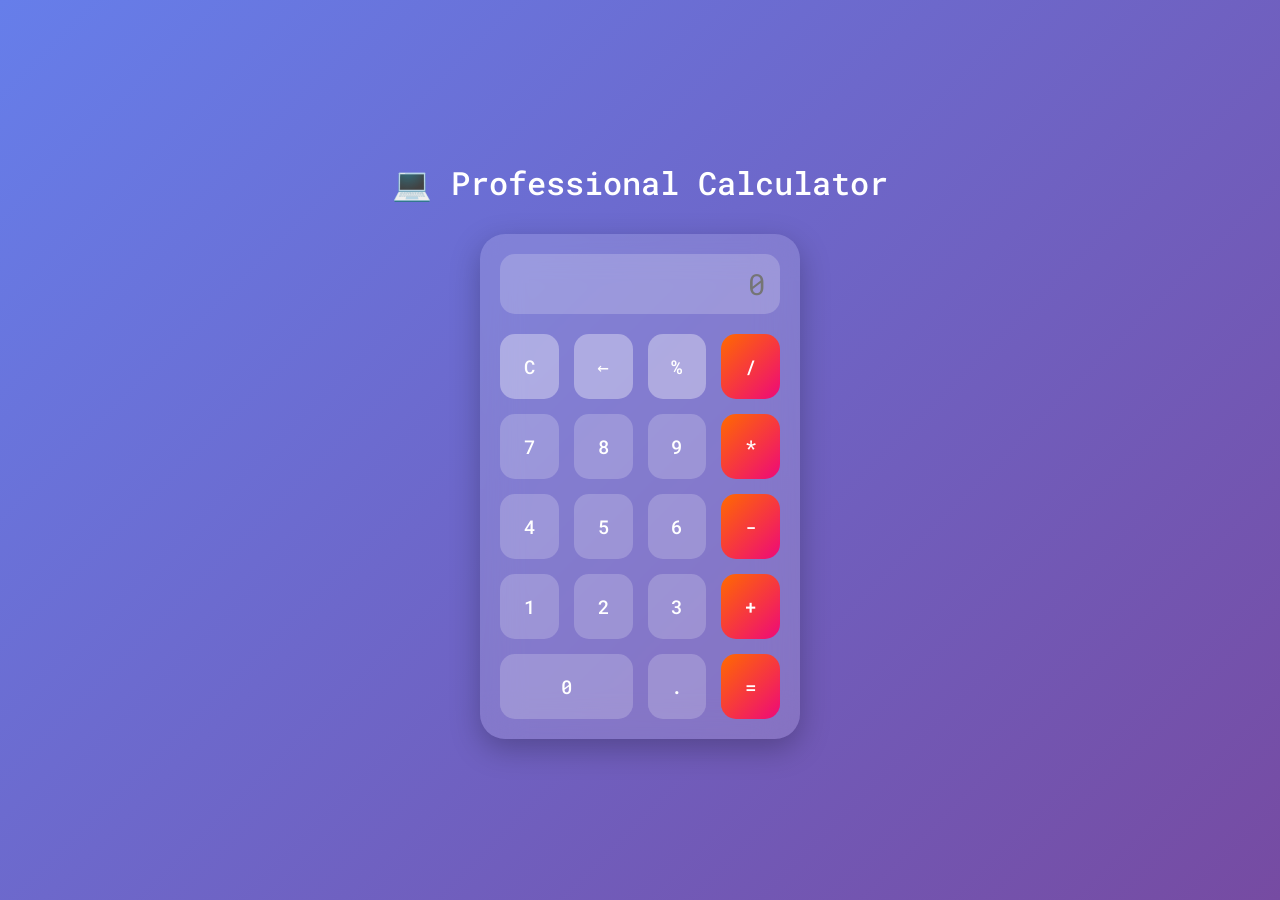
<file: Level2/calculator/index.html>
<!DOCTYPE html>
<html lang="en">
<head>
  <meta charset="UTF-8">
  <meta name="viewport" content="width=device-width, initial-scale=1.0">
  <title>Professional Calculator</title>
  <link rel="stylesheet" href="style.css">
  <link href="https://fonts.googleapis.com/css2?family=Roboto+Mono:wght@500&display=swap" rel="stylesheet">
</head>
<body>
  <div class="calculator-container">
    <h1>💻 Professional Calculator</h1>
    <div class="calculator">
      <input type="text" id="display" disabled placeholder="0" />
      <div class="buttons">
        <button class="function-btn">C</button>
        <button class="function-btn">←</button>
        <button class="function-btn">%</button>
        <button class="operator-btn">/</button>

        <button>7</button>
        <button>8</button>
        <button>9</button>
        <button class="operator-btn">*</button>

        <button>4</button>
        <button>5</button>
        <button>6</button>
        <button class="operator-btn">-</button>

        <button>1</button>
        <button>2</button>
        <button>3</button>
        <button class="operator-btn">+</button>

        <button class="zero-btn">0</button>
        <button>.</button>
        <button class="operator-btn">=</button>
      </div>
    </div>
  </div>
  <script src="script.js"></script>
</body>
</html>
</file>
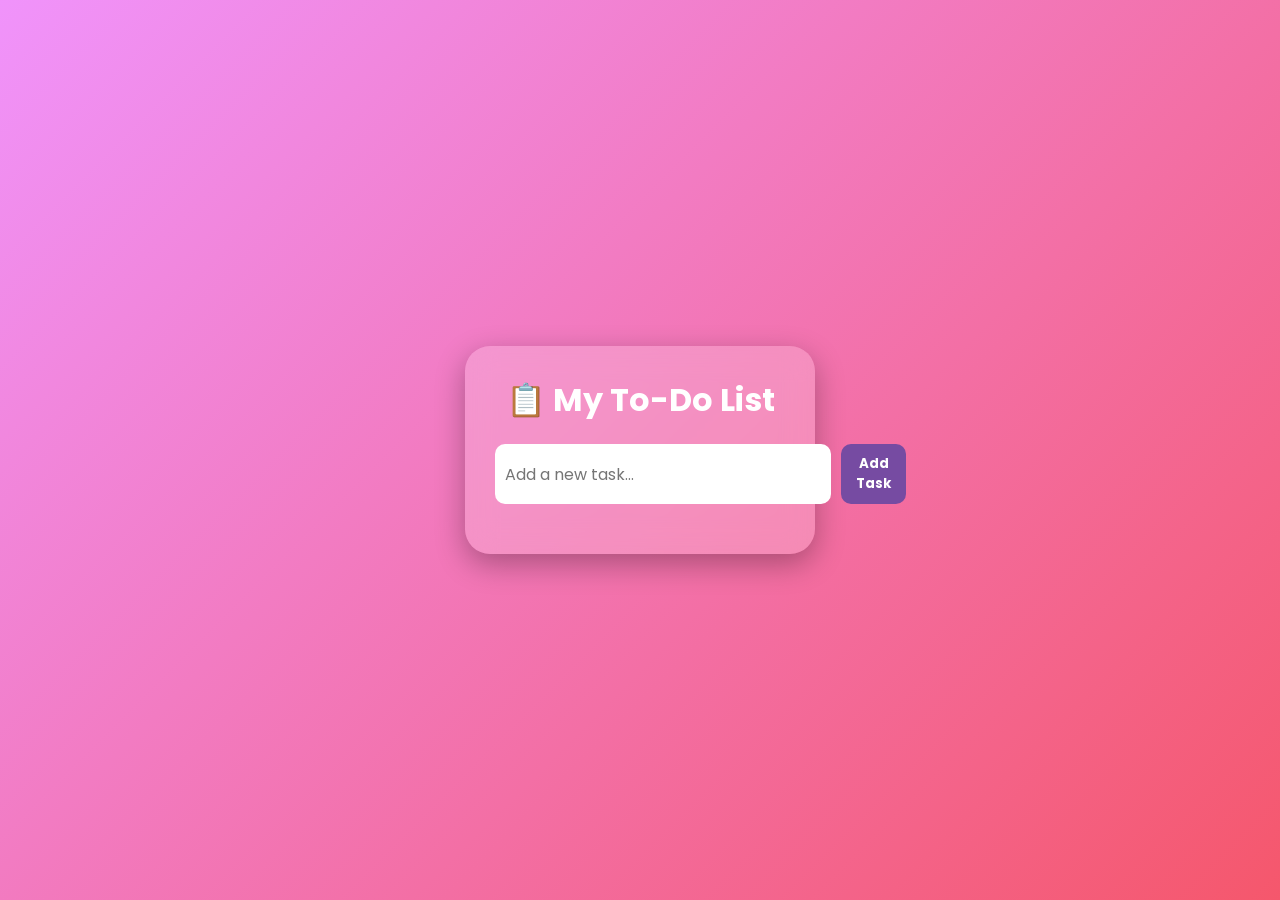
<file: Level2/To-Do-Web/index.html>
<!DOCTYPE html>
<html lang="en">
<head>
  <meta charset="UTF-8">
  <meta name="viewport" content="width=device-width, initial-scale=1.0">
  <title>To-Do Web App</title>
  <link rel="stylesheet" href="style.css">
  <link href="https://fonts.googleapis.com/css2?family=Poppins:wght@400;600&display=swap" rel="stylesheet">
</head>
<body>
  <div class="todo-container">
    <h1>📋 My To-Do List</h1>
    <div class="input-group">
      <input type="text" id="taskInput" placeholder="Add a new task..." />
      <button id="addBtn">Add Task</button>
    </div>
    <ul id="taskList"></ul>
  </div>

  <script src="script.js"></script>
</body>
</html>
</file>
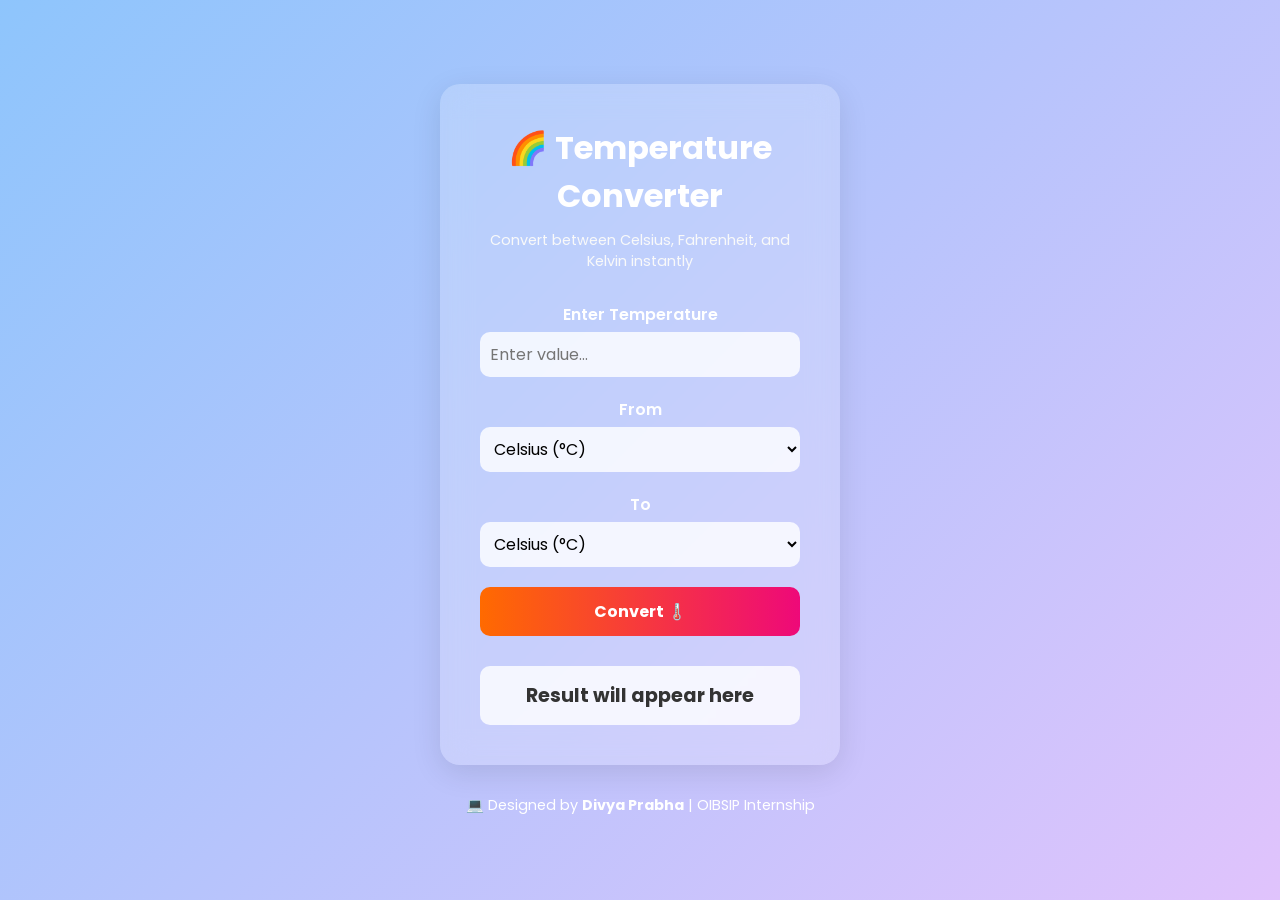
<file: Level1/.vs/Temperature-converter/index.html>
<!DOCTYPE html>
<html lang="en">
<head>
  <meta charset="UTF-8" />
  <meta name="viewport" content="width=device-width, initial-scale=1.0" />
  <title>Temperature Converter</title>
  <link rel="stylesheet" href="style.css" />
  <link href="https://fonts.googleapis.com/css2?family=Poppins:wght@400;600&display=swap" rel="stylesheet">
</head>
<body>
  <div class="container">
    <h1>🌈 Temperature Converter</h1>
    <p class="tagline">Convert between Celsius, Fahrenheit, and Kelvin instantly</p>
    
    <div class="converter-box">
      <div class="input-group">
        <label for="temperature">Enter Temperature</label>
        <input type="number" id="temperature" placeholder="Enter value..." />
      </div>

      <div class="input-group">
        <label for="from">From</label>
        <select id="from">
          <option value="Celsius">Celsius (°C)</option>
          <option value="Fahrenheit">Fahrenheit (°F)</option>
          <option value="Kelvin">Kelvin (K)</option>
        </select>
      </div>

      <div class="input-group">
        <label for="to">To</label>
        <select id="to">
          <option value="Celsius">Celsius (°C)</option>
          <option value="Fahrenheit">Fahrenheit (°F)</option>
          <option value="Kelvin">Kelvin (K)</option>
        </select>
      </div>

      <button id="convertBtn">Convert 🌡️</button>

      <div class="result-box" id="result">Result will appear here</div>
    </div>
  </div>

  <footer>
    <p>💻 Designed by <b>Divya Prabha</b> | OIBSIP Internship</p>
  </footer>

  <script src="script.js"></script>
</body>
</html>
</file>
<file: Level2/calculator/style.css>
* {
  margin: 0;
  padding: 0;
  box-sizing: border-box;
  font-family: 'Roboto Mono', monospace;
}

body {
  background: linear-gradient(135deg, #667eea, #764ba2);
  display: flex;
  justify-content: center;
  align-items: center;
  height: 100vh;
  color: #fff;
}

h1 {
  text-align: center;
  margin-bottom: 30px;
  font-weight: 500;
}

.calculator-container {
  display: flex;
  flex-direction: column;
  align-items: center;
}

.calculator {
  width: 320px;
  background: rgba(255, 255, 255, 0.15);
  padding: 20px;
  border-radius: 25px;
  backdrop-filter: blur(20px);
  box-shadow: 0 10px 30px rgba(0,0,0,0.25);
}

#display {
  width: 100%;
  height: 60px;
  border-radius: 15px;
  border: none;
  padding: 15px;
  margin-bottom: 20px;
  font-size: 1.8rem;
  text-align: right;
  background: rgba(255,255,255,0.2);
  color: #fff;
  outline: none;
}

.buttons {
  display: grid;
  grid-template-columns: repeat(4, 1fr);
  gap: 15px;
}

button {
  padding: 20px;
  border-radius: 15px;
  border: none;
  font-size: 1.2rem;
  font-weight: 500;
  cursor: pointer;
  transition: 0.2s;
  background: rgba(255,255,255,0.2);
  color: #fff;
}

button:hover {
  background: rgba(255,255,255,0.35);
  transform: translateY(-2px);
}

.operator-btn {
  background: linear-gradient(135deg, #ff6a00, #ee0979);
}

.operator-btn:hover {
  background: linear-gradient(135deg, #ee0979, #ff6a00);
}

.function-btn {
  background: rgba(255,255,255,0.35);
}

.zero-btn {
  grid-column: span 2;
}
</file>
<file: Level2/To-Do-Web/style.css>
* {
  margin: 0;
  padding: 0;
  box-sizing: border-box;
  font-family: 'Poppins', sans-serif;
}

body {
  background: linear-gradient(135deg, #f093fb, #f5576c);
  display: flex;
  justify-content: center;
  align-items: center;
  height: 100vh;
}

.todo-container {
  background: rgba(255,255,255,0.2);
  padding: 30px;
  border-radius: 25px;
  width: 350px;
  backdrop-filter: blur(15px);
  box-shadow: 0 10px 30px rgba(0,0,0,0.3);
}

h1 {
  text-align: center;
  color: #fff;
  margin-bottom: 20px;
}

.input-group {
  display: flex;
  gap: 10px;
}

input {
  flex: 1;
  padding: 10px;
  border-radius: 10px;
  border: none;
  outline: none;
  font-size: 1rem;
}

button {
  padding: 10px 15px;
  border-radius: 10px;
  border: none;
  background: #764ba2;
  color: #fff;
  font-weight: bold;
  cursor: pointer;
  transition: 0.3s;
}

button:hover {
  background: #ff6a00;
}

ul {
  list-style: none;
  margin-top: 20px;
}

li {
  background: rgba(255,255,255,0.3);
  padding: 10px;
  border-radius: 10px;
  margin-bottom: 10px;
  display: flex;
  justify-content: space-between;
  align-items: center;
  color: #fff;
  transition: transform 0.2s;
}

li:hover {
  transform: scale(1.02);
}

li button {
  background: #ff4757;
  padding: 5px 10px;
  border-radius: 5px;
  font-size: 0.9rem;
}

li button:hover {
  background: #ffa502;
}
</file>
<file: Level1/.vs/Temperature-converter/style.css>
* {
  margin: 0;
  padding: 0;
  box-sizing: border-box;
  font-family: 'Poppins', sans-serif;
}

body {
  background: linear-gradient(135deg, #8EC5FC, #E0C3FC);
  display: flex;
  justify-content: center;
  align-items: center;
  height: 100vh;
  flex-direction: column;
}

.container {
  background: rgba(255, 255, 255, 0.2);
  border-radius: 20px;
  backdrop-filter: blur(15px);
  box-shadow: 0 8px 30px rgba(0,0,0,0.1);
  padding: 40px;
  width: 400px;
  text-align: center;
}

h1 {
  font-size: 2rem;
  color: #fff;
  margin-bottom: 10px;
}

.tagline {
  color: #f9f9f9;
  font-size: 0.9rem;
  margin-bottom: 30px;
}

.converter-box {
  display: flex;
  flex-direction: column;
  gap: 20px;
}

.input-group label {
  color: #fff;
  font-weight: 600;
}

input, select {
  width: 100%;
  padding: 10px;
  border: none;
  border-radius: 10px;
  margin-top: 5px;
  outline: none;
  background: rgba(255,255,255,0.8);
  font-size: 1rem;
}

button {
  background: linear-gradient(90deg, #ff6a00, #ee0979);
  color: white;
  font-weight: bold;
  border: none;
  padding: 12px;
  border-radius: 10px;
  cursor: pointer;
  transition: 0.3s;
  font-size: 1rem;
}

button:hover {
  transform: scale(1.05);
  background: linear-gradient(90deg, #ee0979, #ff6a00);
}

.result-box {
  background: rgba(255,255,255,0.8);
  border-radius: 10px;
  padding: 15px;
  font-size: 1.2rem;
  font-weight: bold;
  color: #333;
  margin-top: 10px;
}

footer {
  margin-top: 30px;
  color: white;
  font-size: 0.9rem;
}
</file>
